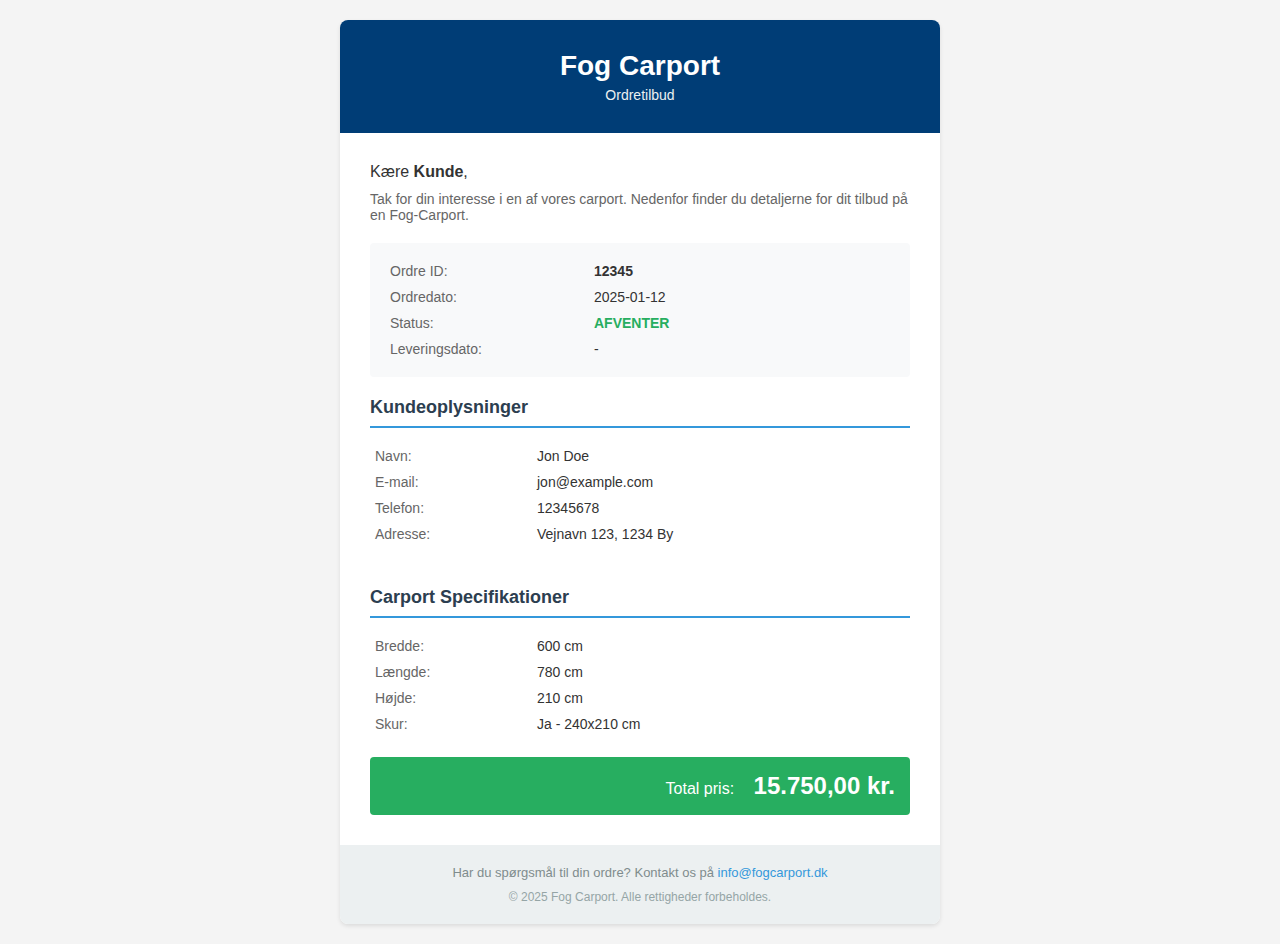
<file: src/main/resources/templates/email.html>
<!DOCTYPE html>
<html xmlns:th="http://www.thymeleaf.org">
<head>
    <meta charset="UTF-8">
    <meta name="viewport" content="width=device-width, initial-scale=1.0">
    <title>Ordrekvittering</title>
</head>
<body style="margin: 0; padding: 0; font-family: Arial, sans-serif; background-color: #f4f4f4;">
<table width="100%" cellpadding="0" cellspacing="0" border="0" style="background-color: #f4f4f4; padding: 20px 0;">
    <tr>
        <td align="center">
            <table width="600" cellpadding="0" cellspacing="0" border="0"
                   style="background-color: #ffffff; border-radius: 8px; box-shadow: 0 2px 4px rgba(0,0,0,0.1);">
                <!-- Header -->
                <tr>
                    <td style="background-color: #003D76; padding: 30px; text-align: center; border-radius: 8px 8px 0 0;">
                        <h1 style="color: #ffffff; margin: 0; font-size: 28px;">Fog Carport</h1>
                        <p style="color: #ecf0f1; margin: 5px 0 0 0; font-size: 14px;">Ordretilbud</p>
                    </td>
                </tr>

                <!-- Customer Greeting -->
                <tr>
                    <td style="padding: 30px 30px 20px 30px;">
                        <p style="margin: 0; font-size: 16px; color: #333333;">
                            Kære <strong th:text="${customerName}">Kunde</strong>,
                        </p>
                        <p style="margin: 10px 0 0 0; font-size: 14px; color: #666666;">
                            Tak for din interesse i en af vores carport. Nedenfor finder du detaljerne for dit tilbud på en Fog-Carport.
                        </p>
                    </td>
                </tr>

                <!-- Order Info -->
                <tr>
                    <td style="padding: 0 30px;">
                        <table width="100%" cellpadding="8" cellspacing="0" border="0"
                               style="background-color: #f8f9fa; border-radius: 4px;">
                            <tr>
                                <td style="padding: 15px;">
                                    <table width="100%" cellpadding="5" cellspacing="0" border="0">
                                        <tr>
                                            <td style="font-size: 14px; color: #666666; width: 40%;">Ordre ID:</td>
                                            <td style="font-size: 14px; color: #333333; font-weight: bold;"
                                                th:text="${orderId}">12345
                                            </td>
                                        </tr>
                                        <tr>
                                            <td style="font-size: 14px; color: #666666;">Ordredato:</td>
                                            <td style="font-size: 14px; color: #333333;" th:text="${orderDate}">
                                                2025-01-12
                                            </td>
                                        </tr>
                                        <tr>
                                            <td style="font-size: 14px; color: #666666;">Status:</td>
                                            <td style="font-size: 14px; color: #27ae60; font-weight: bold;"
                                                th:text="${status}">AFVENTER
                                            </td>
                                        </tr>
                                        <tr th:if="${deliveryDate}">
                                            <td style="font-size: 14px; color: #666666;">Leveringsdato:</td>
                                            <td style="font-size: 14px; color: #333333;" th:text="${deliveryDate}">-
                                            </td>
                                        </tr>
                                    </table>
                                </td>
                            </tr>
                        </table>
                    </td>
                </tr>

                <!-- Customer Info -->
                <tr>
                    <td style="padding: 20px 30px;">
                        <h2 style="margin: 0 0 15px 0; font-size: 18px; color: #2c3e50; border-bottom: 2px solid #3498db; padding-bottom: 8px;">
                            Kundeoplysninger</h2>
                        <table width="100%" cellpadding="5" cellspacing="0" border="0">
                            <tr>
                                <td style="font-size: 14px; color: #666666; width: 30%;">Navn:</td>
                                <td style="font-size: 14px; color: #333333;" th:text="${customerName}">Jon Doe</td>
                            </tr>
                            <tr>
                                <td style="font-size: 14px; color: #666666;">E-mail:</td>
                                <td style="font-size: 14px; color: #333333;" th:text="${customerEmail}">
                                    jon@example.com
                                </td>
                            </tr>
                            <tr>
                                <td style="font-size: 14px; color: #666666;">Telefon:</td>
                                <td style="font-size: 14px; color: #333333;" th:text="${customerPhone}">12345678</td>
                            </tr>
                            <tr>
                                <td style="font-size: 14px; color: #666666;">Adresse:</td>
                                <td style="font-size: 14px; color: #333333;" th:text="${customerAddress}">Vejnavn 123,
                                    1234 By
                                </td>
                            </tr>
                        </table>
                    </td>
                </tr>

                <!-- Carport Specifications -->
                <tr>
                    <td style="padding: 20px 30px;">
                        <h2 style="margin: 0 0 15px 0; font-size: 18px; color: #2c3e50; border-bottom: 2px solid #3498db; padding-bottom: 8px;">
                            Carport Specifikationer</h2>
                        <table width="100%" cellpadding="5" cellspacing="0" border="0">
                            <tr>
                                <td style="font-size: 14px; color: #666666; width: 30%;">Bredde:</td>
                                <td style="font-size: 14px; color: #333333;" th:text="${carportWidth} + ' cm'">600 cm
                                </td>
                            </tr>
                            <tr>
                                <td style="font-size: 14px; color: #666666;">Længde:</td>
                                <td style="font-size: 14px; color: #333333;" th:text="${carportLength} + ' cm'">780 cm
                                </td>
                            </tr>
                            <tr>
                                <td style="font-size: 14px; color: #666666;">Højde:</td>
                                <td style="font-size: 14px; color: #333333;" th:text="${carportHeight} + ' cm'">210 cm
                                </td>
                            </tr>
                            <tr th:if="${hasShed}">
                                <td style="font-size: 14px; color: #666666;">Skur:</td>
                                <td style="font-size: 14px; color: #333333;" th:text="${shedDimensions}">Ja - 240x210
                                    cm
                                </td>
                            </tr>
                        </table>
                    </td>
                </tr>

                <!-- Total Price -->
                <tr>
                    <td style="padding: 0 30px 30px 30px;">
                        <table width="100%" cellpadding="0" cellspacing="0" border="0">
                            <tr>
                                <td style="text-align: right; padding: 15px; background-color: #27ae60; border-radius: 4px;">
                                    <span style="font-size: 16px; color: #ffffff; margin-right: 15px;">Total pris:</span>
                                    <span style="font-size: 24px; color: #ffffff; font-weight: bold;"
                                          th:text="${totalPrice} + ' kr.'">15.750,00 kr.</span>
                                </td>
                            </tr>
                        </table>
                    </td>
                </tr>

                <!-- Footer -->
                <tr>
                    <td style="padding: 20px 30px; background-color: #ecf0f1; border-radius: 0 0 8px 8px; text-align: center;">
                        <p style="margin: 0; font-size: 13px; color: #7f8c8d;">
                            Har du spørgsmål til din ordre? Kontakt os på
                            <a href="mailto:jt.datamatiker@gmail.com" style="color: #3498db; text-decoration: none;">info@fogcarport.dk</a>
                        </p>
                        <p style="margin: 10px 0 0 0; font-size: 12px; color: #95a5a6;">
                            © 2025 Fog Carport. Alle rettigheder forbeholdes.
                        </p>
                    </td>
                </tr>
            </table>
        </td>
    </tr>
</table>
</body>
</html>
</file>
